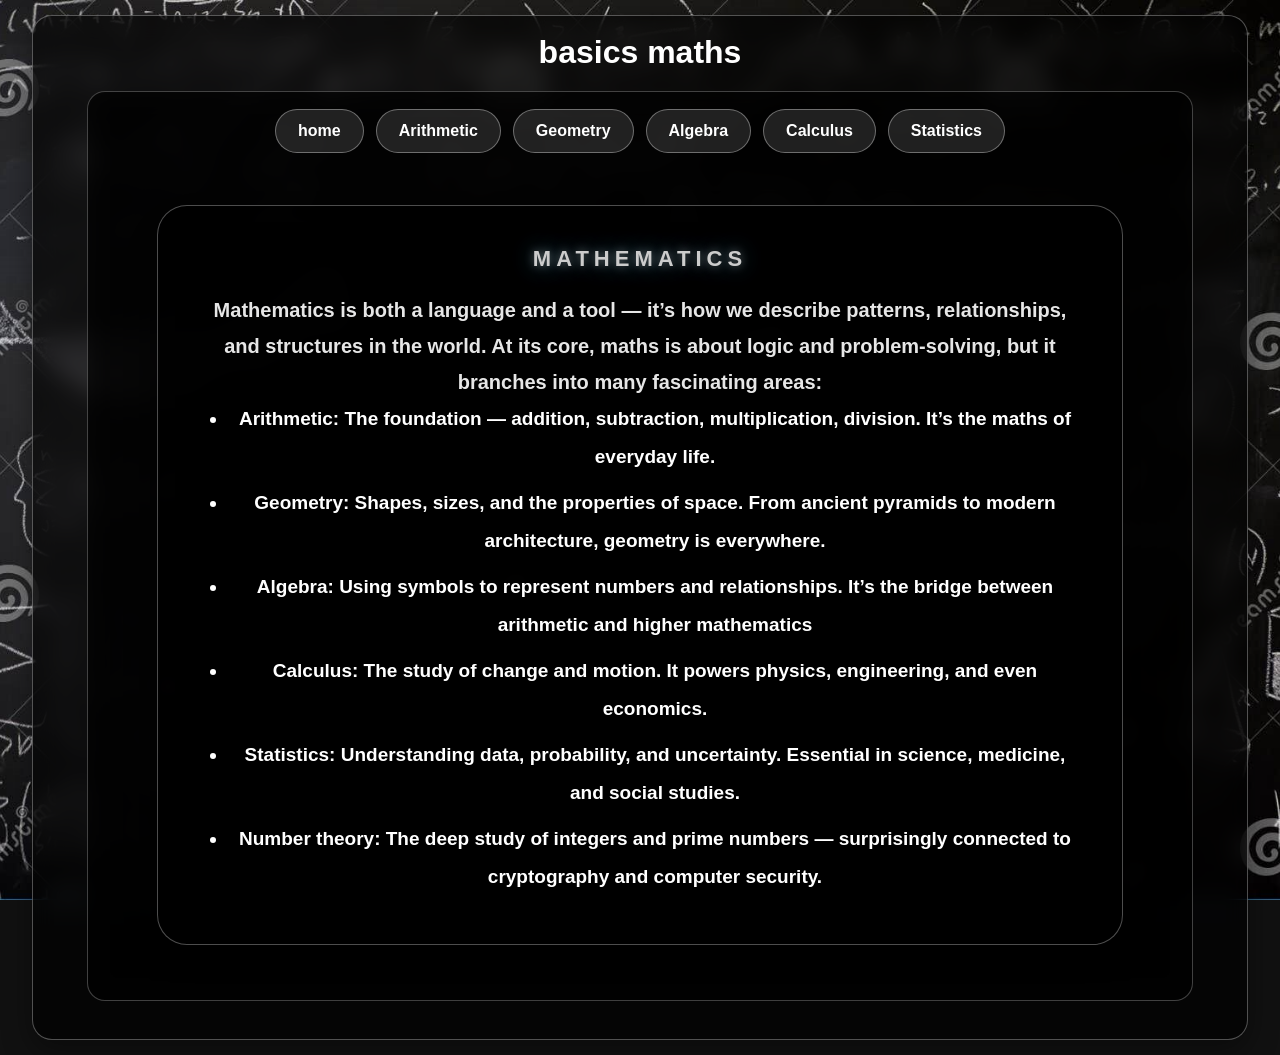
<file: index.html>
<!doctype html>
<html>
    <head>
        <title>my first web page</title>
        <link rel="stylesheet" href="style.css">
        <link rel="stylesheet" href="D:\websites\OIP.webp">
    </head>
    <body style="background-image:url(maaths.jpg);">
        <div id="kk1">
            basics maths
        
            <div class="button-container">
               <a href="index.html">
               <button>home</button></a>
               <a href="Arithmetic.html">
               <button>Arithmetic</button></a>
               <a href="Geometry.html">
               <button>Geometry</button></a>
               <a href="Algebra.html">
               <button>Algebra</button></a>
               <a href="Calculus.html">
               <button>Calculus</button></a>
               <a href="Statistics.html">
               <button>Statistics</button></a>
               <div class="matths">
                    <h1><b>Mathematics</b></h1>
                    <p>Mathematics is both a language and a tool — it’s how we describe patterns, relationships, and structures in the world. At its core, maths is about logic and problem-solving, but it branches into many fascinating areas:</p>
                    <ul>
                       <li>Arithmetic: The foundation — addition, subtraction, multiplication, division. It’s the maths of everyday life.</li>
                       <li>Geometry: Shapes, sizes, and the properties of space. From ancient pyramids to modern architecture, geometry is everywhere.</li>
                       <li>Algebra: Using symbols to represent numbers and relationships. It’s the bridge between arithmetic and higher mathematics</li>
                       <li>Calculus: The study of change and motion. It powers physics, engineering, and even economics.</li>
                       <li>Statistics: Understanding data, probability, and uncertainty. Essential in science, medicine, and social studies.</li>
                       <li>Number theory: The deep study of integers and prime numbers — surprisingly connected to cryptography and computer security.</li>
                    </ul>
               </div>
            </div>
        </div>
    </body>
</html>
</file>
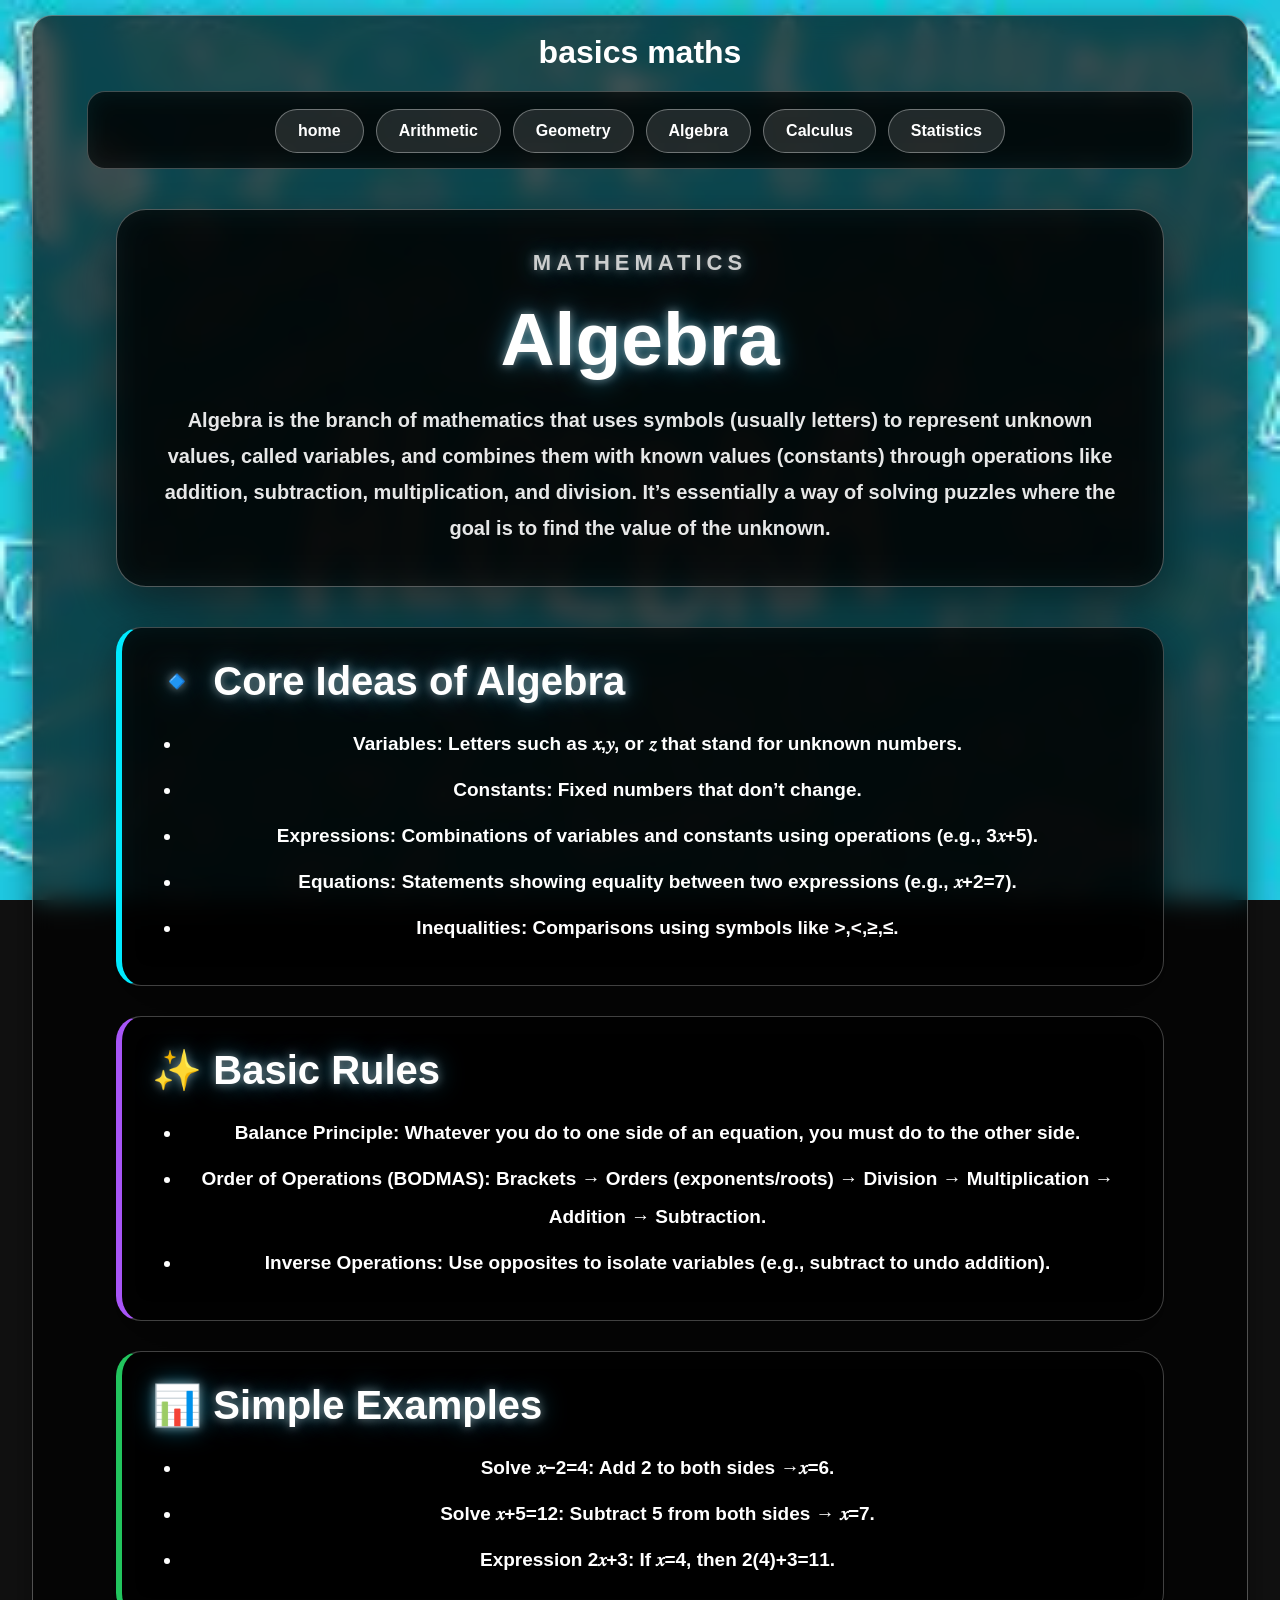
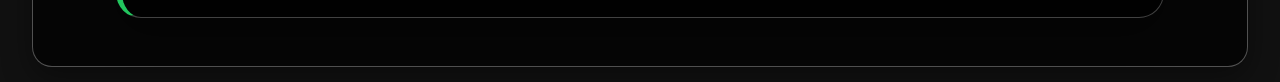
<file: Algebra.html>
<!doctype html>
<html>
    <head>
        <title>my first web page</title>
        <link rel="stylesheet" href="style.css">
    </head>
    <body style="background-image:url(algebra.webp);">
        <div id="kk1">
            basics maths
            <div class="button-container">
                <a href="index.html">
                <button>home</button></a>
                <a href="Arithmetic.html">
                <button>Arithmetic</button></a>
                <a href="Geometry.html">
                <button>Geometry</button></a>
                <a href="Algebra.html">
                <button>Algebra</button></a>
                <a href="Calculus.html">
                <button>Calculus</button></a>
                <a href="Statistics.html">
                <button>Statistics</button></a>
            </div>
            <div class="matths">
              <h1><b>Mathematics</b></h1>
              <h1><b>Algebra</b></h1>
              <p>Algebra is the branch of mathematics that uses symbols (usually letters) to represent unknown values, called variables, and combines them with known values (constants) through operations like addition, subtraction, multiplication, and division. It’s essentially a way of solving puzzles where the goal is to find the value of the unknown. </p>
            </div>
            <div class="ss1">
               <h1>🔹 Core Ideas of Algebra</h1>
               <ul>
                  <li>Variables: Letters such as 𝑥,𝑦, or 𝑧 that stand for unknown numbers.</li>
                  <li>Constants: Fixed numbers that don’t change.</li>
                  <li>Expressions: Combinations of variables and constants using operations (e.g., 3𝑥+5).</li>
                  <li>Equations: Statements showing equality between two expressions (e.g., 𝑥+2=7).</li>
                  <li>Inequalities: Comparisons using symbols like >,<,≥,≤.</li>
               </ul>
            </div>
            <div class="ss2">
              <h1>✨ Basic Rules</h1>
              <ul>
                  <li>Balance Principle: Whatever you do to one side of an equation, you must do to the other side.</li>
                  <li>Order of Operations (BODMAS): Brackets → Orders (exponents/roots) → Division → Multiplication → Addition → Subtraction.</li>
                  <li>Inverse Operations: Use opposites to isolate variables (e.g., subtract to undo addition).</li>
              </ul>
            </div>
            <div class="ss3">
               <h1>📊 Simple Examples</h1>
              <ul>
                  <li>Solve 𝑥−2=4: Add 2 to both sides →𝑥=6.</li>
                  <li>Solve 𝑥+5=12: Subtract 5 from both sides → 𝑥=7.</li>
                  <li>Expression 2𝑥+3: If 𝑥=4, then 2(4)+3=11.</li>
              </ul>
        </div>
        </div>
    </body>
</html>
</file>
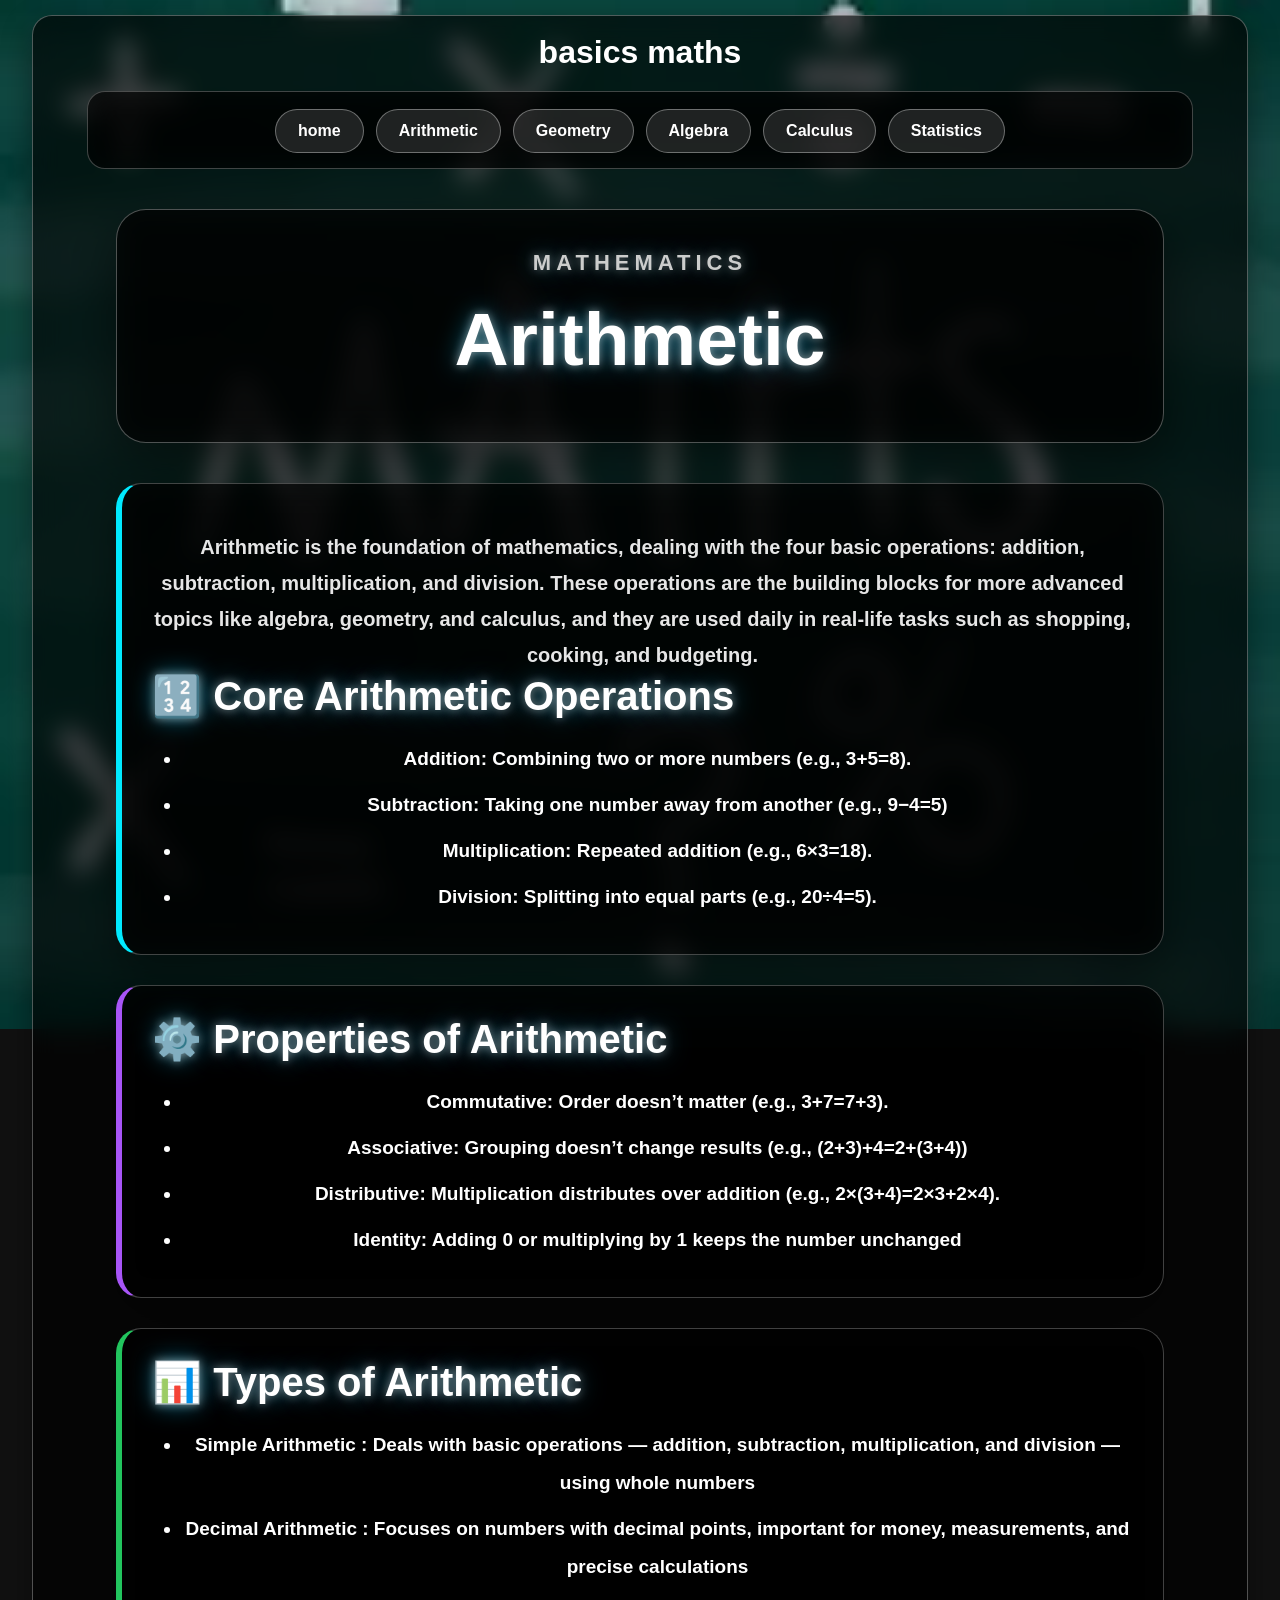
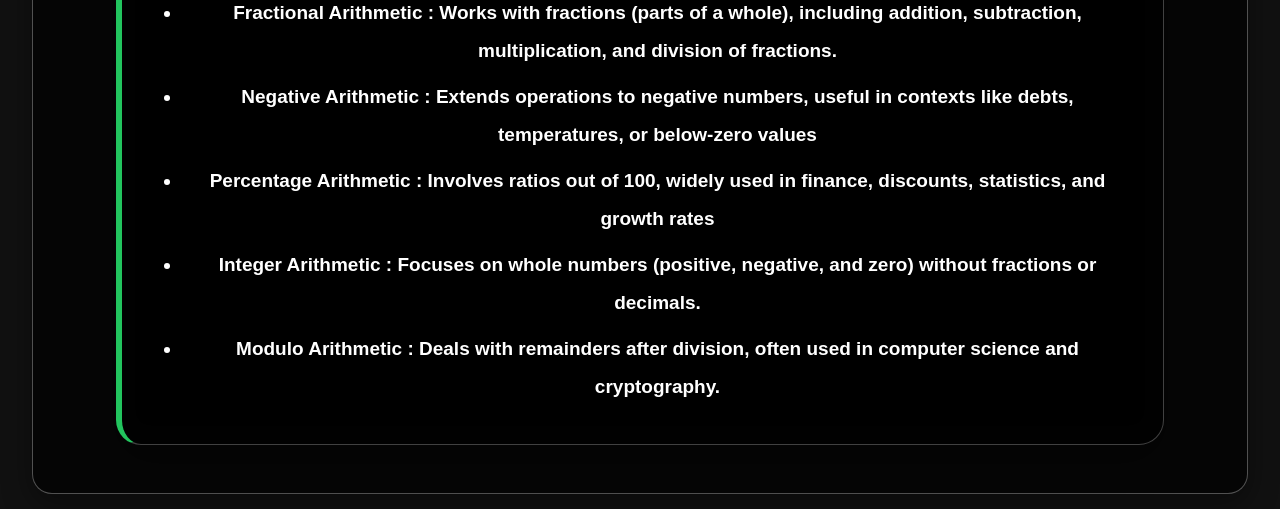
<file: Arithmetic.html>
<!DOCTYPE html>
<html>

<head>
    <title>Arithmetic</title>
    <link rel="stylesheet" href="style.css">
</head>

<body style="background-image:url(arithmetic.webp);">
    <div id="kk1">
        basics maths
        <div class="button-container">
          <a href="index.html">
             <button>home</button></a>
          <a href="Arithmetic.html">
             <button>Arithmetic</button></a>
          <a href="Geometry.html">
             <button>Geometry</button></a>
          <a href="Algebra.html">
             <button>Algebra</button></a>
          <a href="Calculus.html">
              <button>Calculus</button></a>
          <a href="Statistics.html">
             <button>Statistics</button></a>
        </div>
        <div class="matths">
          <h1><b>Mathematics</b></h1>
          <h1><b>Arithmetic</b></h1>
        </div>
        <div class="ss1">
          <p>
             Arithmetic is the foundation of mathematics, dealing with the four basic operations: addition, subtraction,
             multiplication, and division. These operations are the building blocks for more advanced topics like
             algebra, geometry, and calculus, and they are used daily in real-life tasks such as shopping, cooking, and
             budgeting.
          </p>
          <h1>🔢 Core Arithmetic Operations</h1>
          <ul>
              <li>Addition: Combining two or more numbers (e.g., 3+5=8).</li>
              <li>Subtraction: Taking one number away from another (e.g., 9−4=5)</li>
              <li>Multiplication: Repeated addition (e.g., 6×3=18).</li>
              <li>Division: Splitting into equal parts (e.g., 20÷4=5).</li>
          </ul>
        </div>
        <div class="ss2">
          <h1>⚙️ Properties of Arithmetic</h1>
          <ul>
              <li>Commutative: Order doesn’t matter (e.g., 3+7=7+3).</li>
              <li>Associative: Grouping doesn’t change results (e.g., (2+3)+4=2+(3+4))</li>
              <li>Distributive: Multiplication distributes over addition (e.g., 2×(3+4)=2×3+2×4).</li>
              <li>Identity: Adding 0 or multiplying by 1 keeps the number unchanged</li>
            </ul>
        </div>
        <div class="ss3">
          <h1>📊 Types of Arithmetic</h1>
          <ul>
              <li>Simple Arithmetic : Deals with basic operations — addition, subtraction, multiplication, and division —
                using whole numbers</li>
              <li>Decimal Arithmetic : Focuses on numbers with decimal points, important for money, measurements, and
                precise calculations</li>
              <li>Fractional Arithmetic : Works with fractions (parts of a whole), including addition, subtraction,
                multiplication, and division of fractions.</li>
              <li>Negative Arithmetic : Extends operations to negative numbers, useful in contexts like debts,
                temperatures, or below-zero values</li>
              <li>Percentage Arithmetic : Involves ratios out of 100, widely used in finance, discounts, statistics, and
                growth rates</li>
              <li>Integer Arithmetic : Focuses on whole numbers (positive, negative, and zero) without fractions or
                decimals.</li>
              <li>Modulo Arithmetic : Deals with remainders after division, often used in computer science and
                cryptography.</li>
            </ul>
        </div>
    </div>
</body>

</html>
</file>
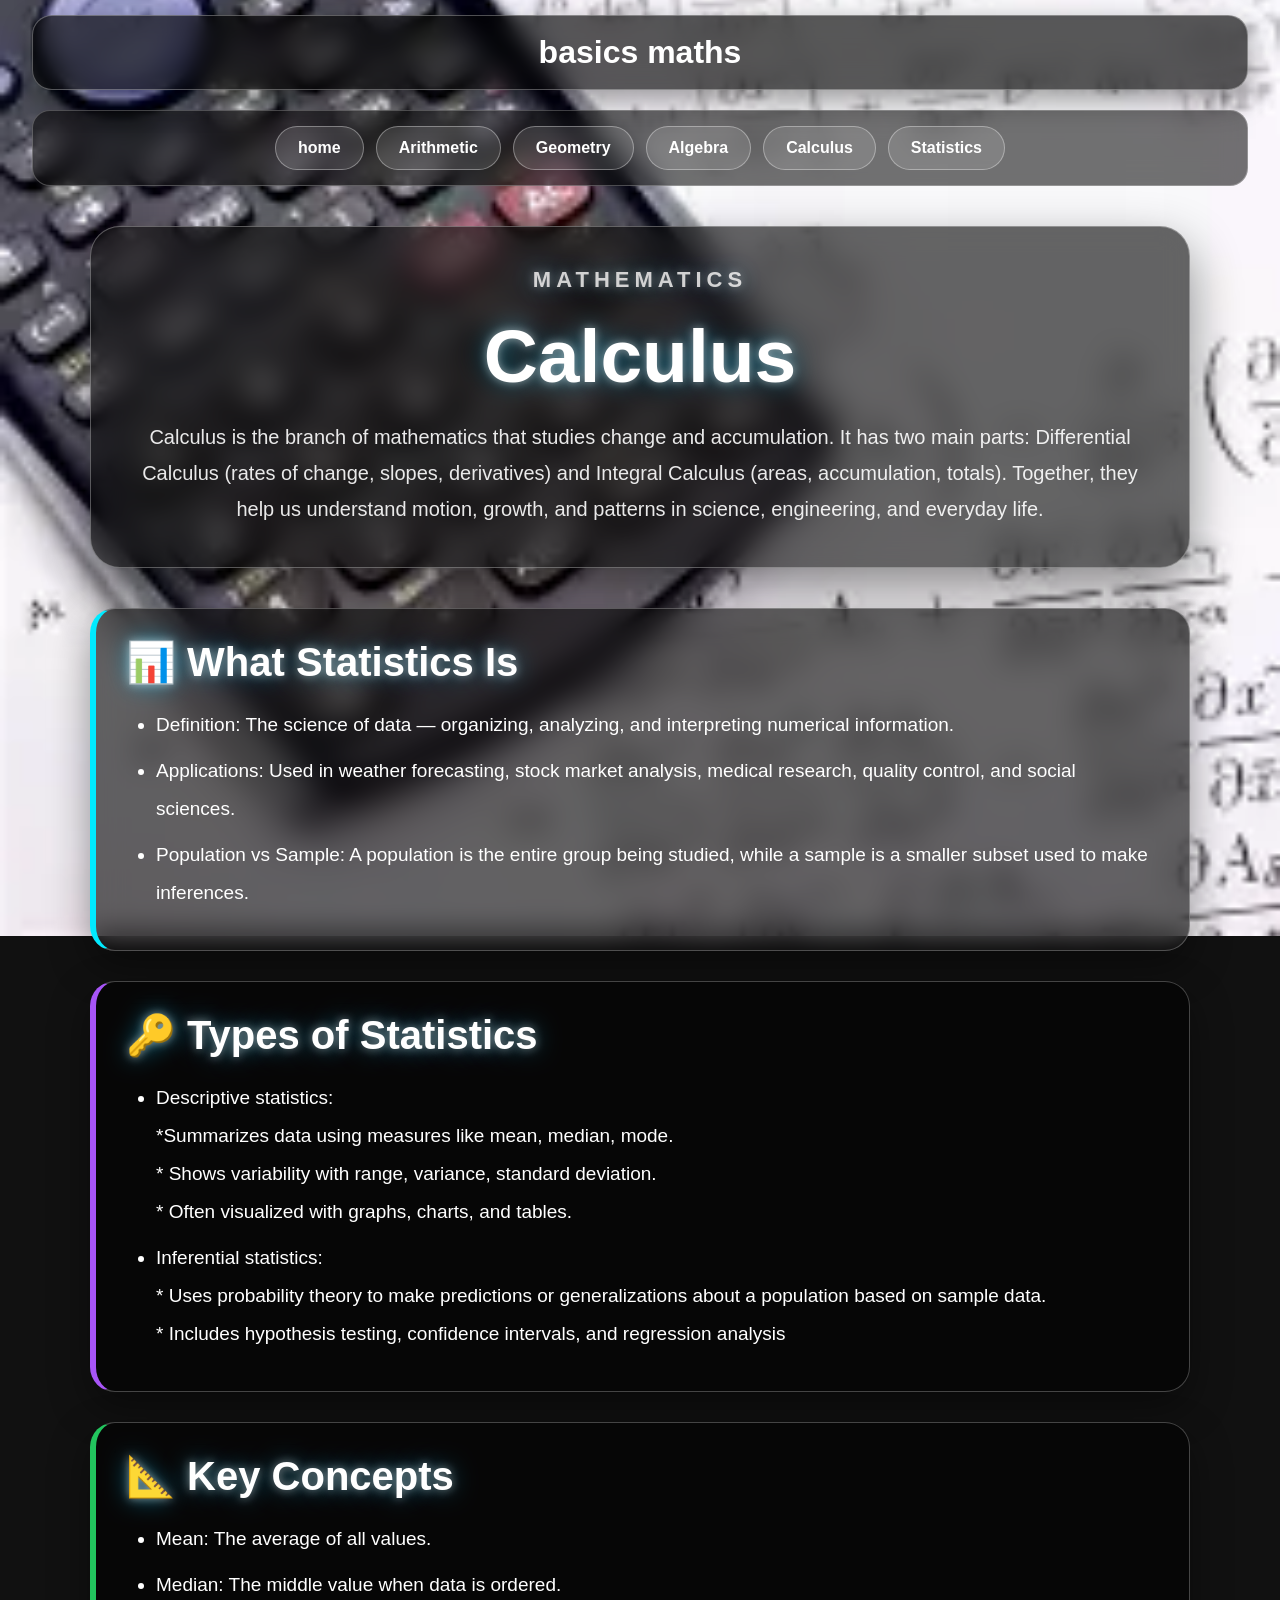
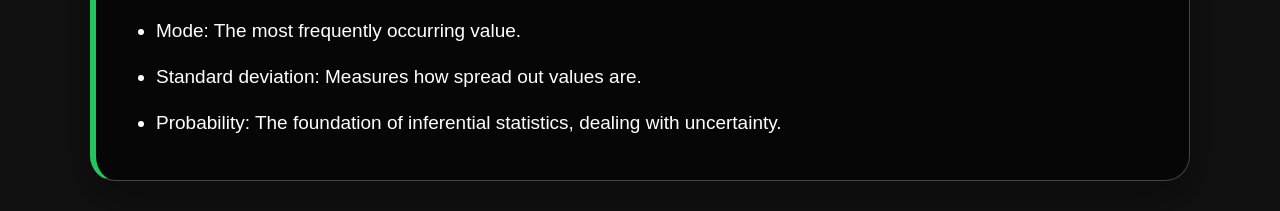
<file: Calculus.html>
<!doctype html>
<html>

<head>
    <title>my first web page</title>
    <link rel="stylesheet" href="style.css">
</head>

<body style="background-image:url(calculus.webp);">
    <div id="kk1">
        basics maths
    </div>
    <div class="button-container">
        <a href="index.html">
            <button>home</button></a>
        <a href="Arithmetic.html">
            <button>Arithmetic</button></a>
        <a href="Geometry.html">
            <button>Geometry</button></a>
        <a href="Algebra.html">
            <button>Algebra</button></a>
        <a href="Calculus.html">
            <button>Calculus</button></a>
        <a href="Statistics.html">
            <button>Statistics</button></a>
    </div>
    <div class="matths">
        <h1><b>Mathematics</b></h1>
        <h1><b>Calculus</b></h1>
        <p>Calculus is the branch of mathematics that studies change and accumulation. It has two main parts:
            Differential Calculus (rates of change, slopes, derivatives) and Integral Calculus (areas, accumulation,
            totals). Together, they help us understand motion, growth, and patterns in science, engineering, and
            everyday life.</p>
    </div>
    <div class="ss1">
        <h1>📊 What Statistics Is</h1>
        <ul>
            <li>Definition: The science of data — organizing, analyzing, and interpreting numerical information.</li>
            <li>Applications: Used in weather forecasting, stock market analysis, medical research, quality control, and
                social sciences.</li>
            <li>Population vs Sample: A population is the entire group being studied, while a sample is a smaller subset
                used to make inferences.</li>
        </ul>
    </div>
    <div class="ss2">
        <h1>🔑 Types of Statistics</h1>
        <ul>
            <li>Descriptive statistics:<br>

                *Summarizes data using measures like mean, median, mode.<br>

                * Shows variability with range, variance, standard deviation.<br>

                * Often visualized with graphs, charts, and tables.<br></li>
            <li>
                Inferential statistics:<br>

                * Uses probability theory to make predictions or generalizations about a population based on sample
                data.<br>

                * Includes hypothesis testing, confidence intervals, and regression analysis<br>
            </li>
        </ul>
    </div>
    <div class="ss3">
        <h1>📐 Key Concepts</h1>
        <ul>
            <li>Mean: The average of all values.</li>
            <li>Median: The middle value when data is ordered.</li>
            <li>Mode: The most frequently occurring value.</li>
            <li>Standard deviation: Measures how spread out values are.</li>
            <li>Probability: The foundation of inferential statistics, dealing with uncertainty.</li>
        </ul>
    </div>
</body>

</html>
</file>
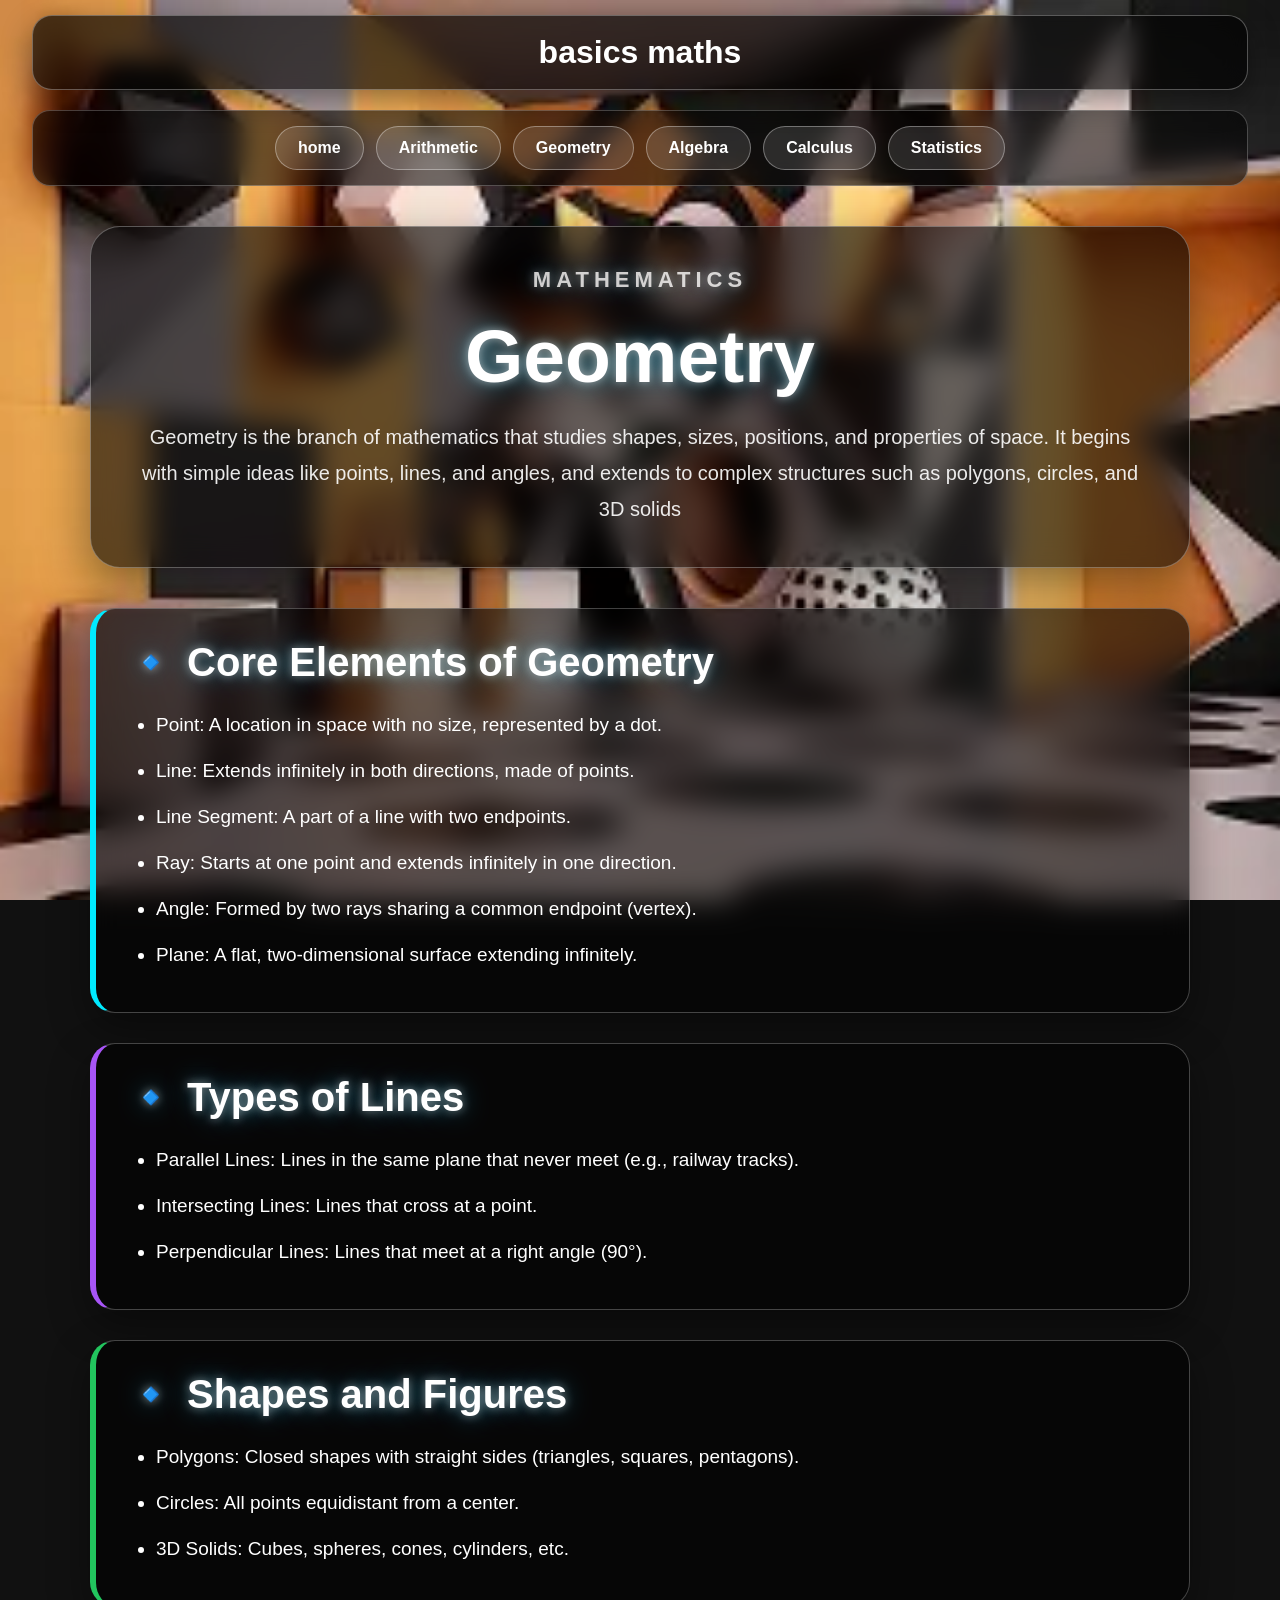
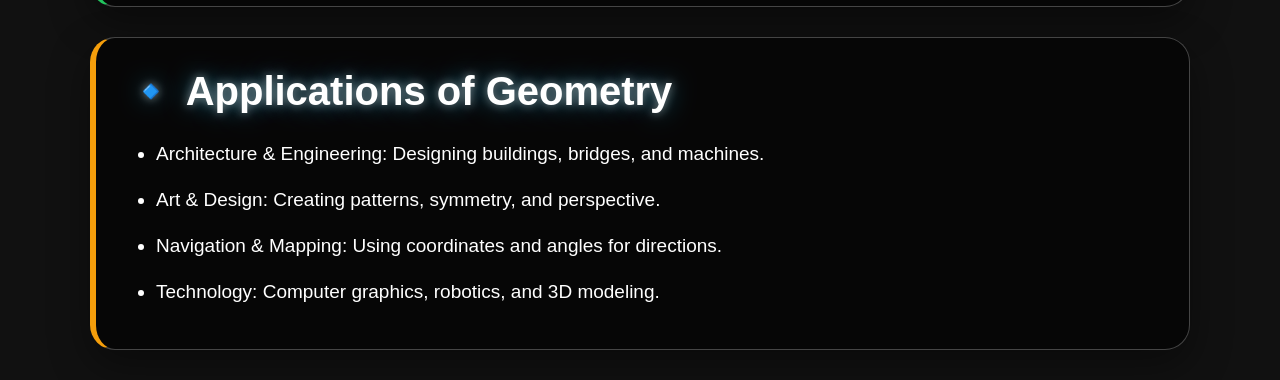
<file: Geometry.html>
<!doctype html>
<html>

<head>
    <title>my first web page</title>
    <link rel="stylesheet" href="style.css">
</head>

<body style="background-image:url(geometry.webp);">
    <div id="kk1">
        basics maths
    </div>
    <div class="button-container">
        <a href="index.html">
            <button>home</button></a>
        <a href="Arithmetic.html">
            <button>Arithmetic</button></a>
        <a href="Geometry.html">
            <button>Geometry</button></a>
        <a href="Algebra.html">
            <button>Algebra</button></a>
        <a href="Calculus.html">
            <button>Calculus</button></a>
        <a href="Statistics.html">
            <button>Statistics</button></a>
    </div>
    <div class="matths">
        <h1><b>Mathematics</b></h>
            <h1><b>Geometry</b></h1>
            <p>Geometry is the branch of mathematics that studies shapes, sizes, positions, and properties of space. It
                begins with simple ideas like points, lines, and angles, and extends to complex structures such as
                polygons, circles, and 3D solids</p>
    </div>
    <div class="ss1">
        <h1>🔹 Core Elements of Geometry</h1>
        <ul>
            <li>Point: A location in space with no size, represented by a dot.</li>
            <li>Line: Extends infinitely in both directions, made of points.</li>
            <li>Line Segment: A part of a line with two endpoints.</li>
            <li>Ray: Starts at one point and extends infinitely in one direction.</li>
            <li>Angle: Formed by two rays sharing a common endpoint (vertex).</li>
            <li>Plane: A flat, two-dimensional surface extending infinitely.</li>
        </ul>
    </div>
    <div class="ss2">
        <h1>🔹 Types of Lines</h1>
        <ul>
            <li>Parallel Lines: Lines in the same plane that never meet (e.g., railway tracks).</li>
            <li>Intersecting Lines: Lines that cross at a point.</li>
            <li>Perpendicular Lines: Lines that meet at a right angle (90°).</li>
        </ul>
    </div>
    <div class="ss3">
        <h1>🔹 Shapes and Figures</h1>
        <ul>
            <li>Polygons: Closed shapes with straight sides (triangles, squares, pentagons).</li>
            <li>Circles: All points equidistant from a center.</li>
            <li>3D Solids: Cubes, spheres, cones, cylinders, etc.</li>
        </ul>
    </div>
    <div class="ss4">
        <h1>🔹 Applications of Geometry</h1>
        <ul>
            <li>Architecture & Engineering: Designing buildings, bridges, and machines.</li>
            <li>Art & Design: Creating patterns, symmetry, and perspective.</li>
            <li>Navigation & Mapping: Using coordinates and angles for directions.</li>
            <li>Technology: Computer graphics, robotics, and 3D modeling.</li>
        </ul>
    </div>
</body>

</html>
</file>
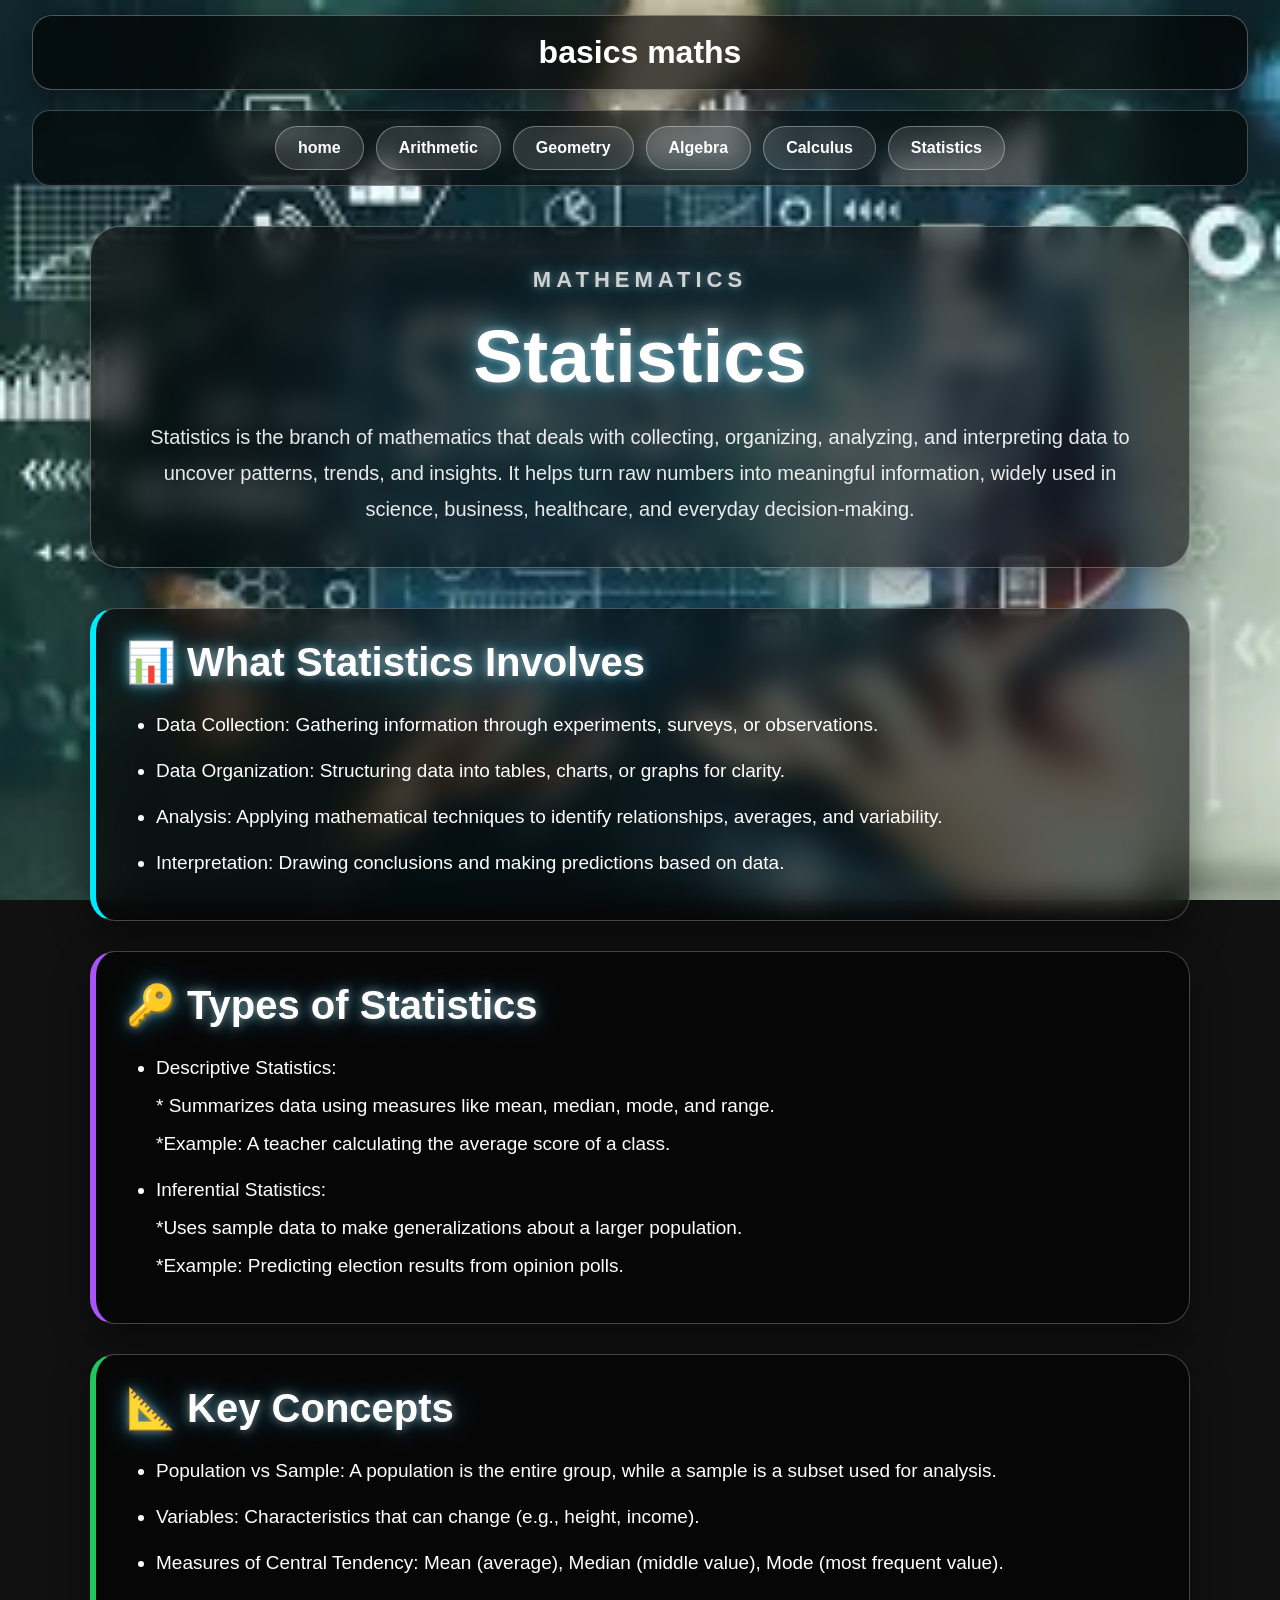
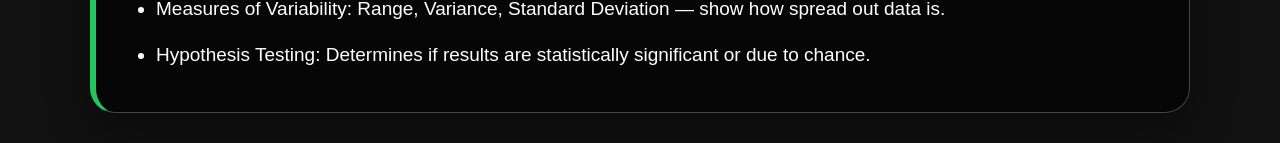
<file: Statistics.html>
<!doctype html>
<html>
    <head>
        <title>my first web page</title>
        <link rel="stylesheet" href="style.css">
    </head>
    <body style="background-image:url(statistics.webp);">
        <div id="kk1">
            basics maths
        </div>
      <div class="button-container">
            <a href="index.html">
            <button>home</button></a>
            <a href="Arithmetic.html">
            <button>Arithmetic</button></a>
            <a href="Geometry.html">
            <button>Geometry</button></a>
            <a href="Algebra.html">
            <button>Algebra</button></a>
            <a href="Calculus.html">
            <button>Calculus</button></a>
            <a href="Statistics.html">
            <button>Statistics</button></a>
        </div>
        <div class="matths">
            <h1><b>Mathematics</b></h1>
            <h1><b>Statistics</b></h1>
            <p>Statistics is the branch of mathematics that deals with collecting, organizing, analyzing, and interpreting data to uncover patterns, trends, and insights. It helps turn raw numbers into meaningful information, widely used in science, business, healthcare, and everyday decision-making.</p>
        </div>
        <div class="ss1">
            <h1>📊 What Statistics Involves</h1>
            <ul>
                <li>Data Collection: Gathering information through experiments, surveys, or observations.</li>
                <li>Data Organization: Structuring data into tables, charts, or graphs for clarity.</li>
                <li>Analysis: Applying mathematical techniques to identify relationships, averages, and variability.</li>
                <li>Interpretation: Drawing conclusions and making predictions based on data.</li>
            </ul>
        </div>
        <div class="ss2">
            <h1>🔑 Types of Statistics</h1>
            <ul>
                <li>Descriptive Statistics:<br>

                 * Summarizes data using measures like mean, median, mode, and range.<br>

                 *Example: A teacher calculating the average score of a class.</li>
                <li>Inferential Statistics:<br>

                *Uses sample data to make generalizations about a larger population.<br>

                *Example: Predicting election results from opinion polls.</li>
            </ul>
        </div>
        <div class="ss3">
            <h1>📐 Key Concepts</h1>
            <ul>
                <li>Population vs Sample: A population is the entire group, while a sample is a subset used for analysis.</li>
                <li>Variables: Characteristics that can change (e.g., height, income).</li>
                <li>Measures of Central Tendency: Mean (average), Median (middle value), Mode (most frequent value).</li>
                <li>Measures of Variability: Range, Variance, Standard Deviation — show how spread out data is.</li>
                <li>Hypothesis Testing: Determines if results are statistically significant or due to chance.</li>
            </ul>
        </div>
    </body>
</html>
</file>
<file: style.css>
/* =========================================
   🌟 MODERN MATHS WEBSITE
   ========================================= */

* {
    margin: 0;
    padding: 0;
    box-sizing: border-box;
}

html {
    scroll-behavior: smooth;
}

body {
    min-height: 100vh;
    background-repeat: no-repeat;
    background-position: center;
    background-attachment: fixed;
    background-size: cover;

    font-family: "Segoe UI", Arial, sans-serif;
    color: white;

    /* Dark overlay over your background image */
    background-color: #111;
}

/* =========================================
   🔢 TOP HEADER
   ========================================= */

#kk1 {
    position: sticky;
    top: 15px;
    z-index: 1000;

    margin: 15px auto;
    width: 95%;

    padding: 18px 25px;

    border-radius: 20px;

    text-align: center;

    font-size: 32px;
    font-weight: bold;

    color: white;

    background: rgba(0, 0, 0, 0.65);

    backdrop-filter: blur(12px);

    border: 1px solid rgba(255, 255, 255, 0.3);

    box-shadow:
        0 10px 30px rgba(0, 0, 0, 0.4);

    transition: 0.3s;
}

#kk1:hover {
    transform: translateY(-2px);
}

/* =========================================
   🧭 NAVIGATION
   ========================================= */

.button-container {
    position: sticky;
    top: 85px;
    z-index: 999;

    display: flex;

    justify-content: center;
    align-items: center;

    flex-wrap: wrap;

    gap: 12px;

    width: 95%;

    margin: 20px auto;
    padding: 15px;

    border-radius: 18px;

    background: rgba(0, 0, 0, 0.55);

    backdrop-filter: blur(12px);

    border: 1px solid rgba(255, 255, 255, 0.25);
}

/* Navigation buttons */

.button-container button {
    border: none;

    padding: 12px 22px;

    border-radius: 30px;

    background: rgba(255, 255, 255, 0.12);

    color: white;

    font-size: 16px;
    font-weight: bold;

    cursor: pointer;

    border: 1px solid rgba(255, 255, 255, 0.35);

    transition: all 0.3s ease;
}

.button-container button:hover {
    transform: translateY(-5px) scale(1.05);

    background: rgba(255, 255, 255, 0.25);

    box-shadow:
        0 8px 20px rgba(0, 0, 0, 0.5);

    color: #fff;
}

.button-container button:active {
    transform: scale(0.95);
}

/* =========================================
   📚 MAIN MATHEMATICS INTRO
   ========================================= */

.matths {
    width: 90%;
    max-width: 1100px;

    margin: 40px auto;

    padding: 40px;

    border-radius: 30px;

    background: rgba(0, 0, 0, 0.60);

    backdrop-filter: blur(15px);

    border: 1px solid rgba(255, 255, 255, 0.3);

    box-shadow:
        0 20px 50px rgba(0, 0, 0, 0.45);

    text-align: center;

    animation: appear 1s ease;
}

/* =========================================
   ✨ HEADINGS
   ========================================= */

h1 {
    text-align: center;

    font-family: "Trebuchet MS", sans-serif;

    font-size: clamp(32px, 5vw, 55px);

    margin-bottom: 20px;

    color: white;

    text-shadow:
        0 0 10px rgba(255, 255, 255, 0.5),
        0 0 25px rgba(0, 200, 255, 0.5);
}

.matths h1:first-child {
    font-size: 22px;

    text-transform: uppercase;

    letter-spacing: 5px;

    opacity: 0.8;
}

.matths h1:nth-child(2) {
    font-size: clamp(40px, 7vw, 75px);
}

/* =========================================
   📝 PARAGRAPHS
   ========================================= */

p {
    font-size: 20px;

    line-height: 1.8;

    margin-top: 15px;

    color: rgba(255, 255, 255, 0.9);
}

/* =========================================
   📖 CONTENT CARDS
   ========================================= */

.ss1,
.ss2,
.ss3,
.ss4 {

    width: 90%;
    max-width: 1100px;

    margin: 30px auto;

    padding: 30px;

    border-radius: 25px;

    background: rgba(0, 0, 0, 0.60);

    backdrop-filter: blur(15px);

    border: 1px solid rgba(255, 255, 255, 0.25);

    box-shadow:
        0 15px 40px rgba(0, 0, 0, 0.4);

    transition: all 0.4s ease;

    animation: cardAppear linear;
    animation-timeline: view();
    animation-range: entry 0 cover 35%;
}

/* Card hover */

.ss1:hover,
.ss2:hover,
.ss3:hover,
.ss4:hover {

    transform: translateY(-8px);

    background: rgba(0, 0, 0, 0.75);

    border-color: rgba(255, 255, 255, 0.6);

    box-shadow:
        0 20px 50px rgba(0, 0, 0, 0.6);
}

/* =========================================
   🔹 CARD HEADINGS
   ========================================= */

.ss1 h1,
.ss2 h1,
.ss3 h1,
.ss4 h1 {

    font-size: clamp(25px, 4vw, 40px);

    text-align: left;

    margin-bottom: 20px;
}

/* =========================================
   📋 LIST
   ========================================= */

ul {
    padding-left: 30px;

    font-size: 19px;

    line-height: 2;
}

li {
    margin-bottom: 8px;

    transition: 0.25s;
}

li:hover {
    transform: translateX(8px);

    color: #fff;
}

/* =========================================
   🎯 DIFFERENT CARD COLORS
   ========================================= */

.ss1 {
    border-left: 6px solid #00eaff;
}

.ss2 {
    border-left: 6px solid #a855f7;
}

.ss3 {
    border-left: 6px solid #22c55e;
}

.ss4 {
    border-left: 6px solid #f59e0b;
}

/* =========================================
   🌟 ANIMATIONS
   ========================================= */

@keyframes appear {

    from {
        opacity: 0;
        transform: translateY(30px);
    }

    to {
        opacity: 1;
        transform: translateY(0);
    }
}

@keyframes cardAppear {

    from {
        opacity: 0;
        transform: translateY(80px);
    }

    to {
        opacity: 1;
        transform: translateY(0);
    }
}

/* =========================================
   🔢 DECORATIVE MATH EFFECT
   ========================================= */

body::before {
    content: "∑   π   √x   ∞   ∫   x²   Δ   θ   ≠   ≤   ≥";

    position: fixed;

    top: 0;
    left: 0;

    width: 100%;
    height: 100%;

    pointer-events: none;

    display: flex;

    justify-content: center;
    align-items: center;

    font-size: 35px;

    letter-spacing: 25px;

    color: rgba(255, 255, 255, 0.04);

    z-index: -1;
}

/* =========================================
   📱 MOBILE DESIGN
   ========================================= */

@media (max-width: 700px) {

    #kk1 {
        font-size: 24px;
        padding: 15px;
    }

    .button-container {
        top: 70px;

        gap: 8px;

        padding: 10px;
    }

    .button-container button {
        padding: 9px 14px;

        font-size: 14px;
    }

    .matths,
    .ss1,
    .ss2,
    .ss3,
    .ss4 {
        width: 94%;

        padding: 22px;
    }

    p {
        font-size: 17px;
    }

    ul {
        font-size: 17px;

        line-height: 1.7;
    }

    h1 {
        font-size: 30px;
    }
}
</file>
